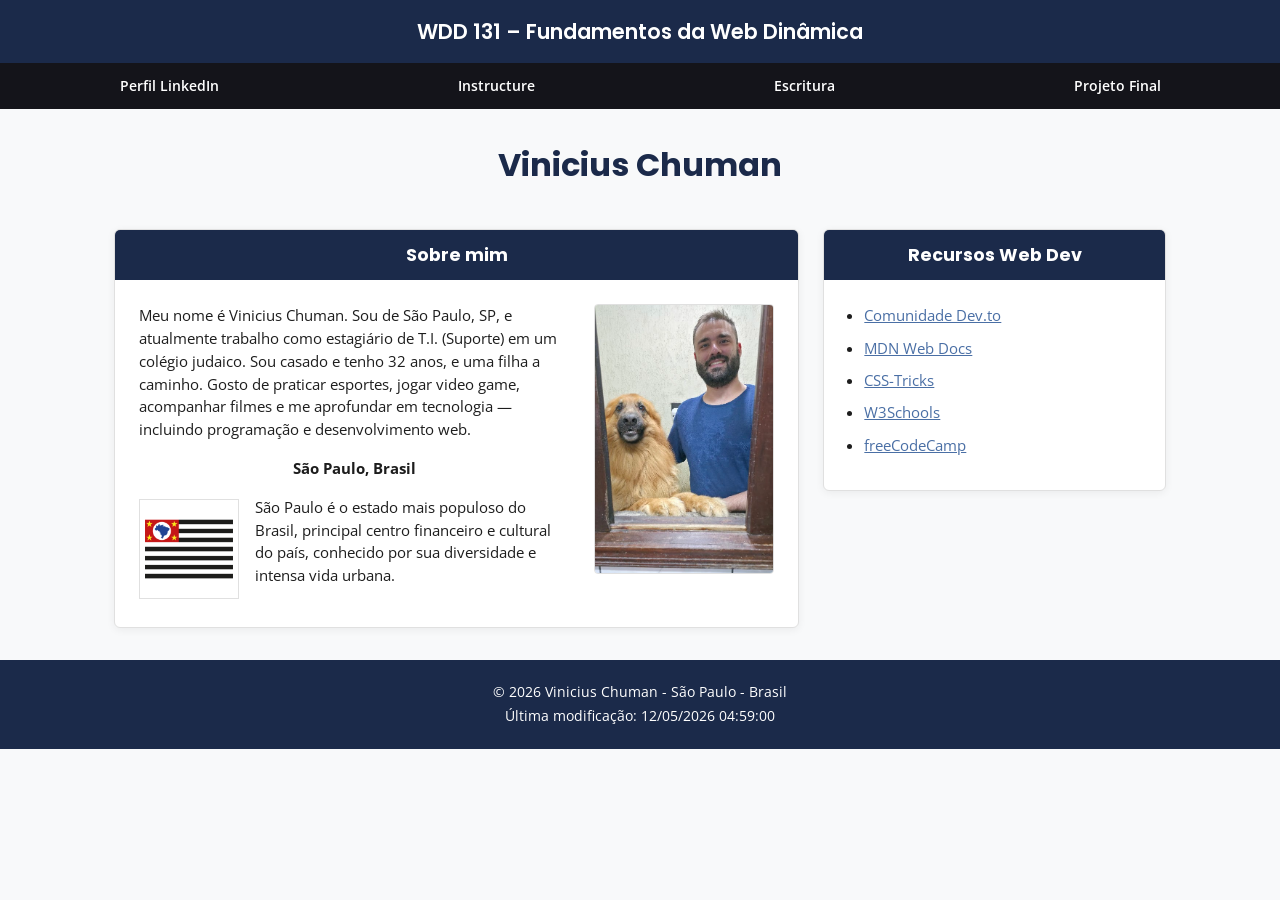
<file: index.html>
<!doctype html>
<html lang="pt-br">
<head>
  <meta charset="UTF-8">
  <meta name="viewport" content="width=device-width, initial-scale=1.0">
  <title>WDD 131 – Fundamentos da Web Dinâmica - Vinicius Chuman</title>
  <meta name="description" content="WDD 131 – Fundamentos da Web Dinâmica. Vinicius Chuman. Página pessoal com informações sobre mim e recursos úteis de desenvolvimento web.">
  <meta name="author" content="Vinicius Chuman">
  <link rel="preconnect" href="https://fonts.googleapis.com">
  <link rel="preconnect" href="https://fonts.gstatic.com" crossorigin>
  <link href="https://fonts.googleapis.com/css2?family=Poppins:wght@400;600;700&family=Open+Sans:wght@400;600&display=swap" rel="stylesheet">
  <link rel="stylesheet" href="styles/base.css">
  <script src="scripts/obterdatas.js" defer></script>
</head>
<body>

  <header>
    <span class="logo" id="course-title">WDD 131 – Fundamentos da Web Dinâmica</span>
    <nav>
      <ul>
        <li><a href="https://www.linkedin.com/in/vinicius-chuman-a1803b101" target="_blank" rel="noopener">Perfil LinkedIn</a></li>
        <li><a href="https://byupw.instructure.com/" target="_blank" rel="noopener">Instructure</a></li>
        <li><a href="https://www.churchofjesuschrist.org/study/scriptures/bofm/1-ne/3?lang=por&id=p7#p7" target="_blank" rel="noopener">Escritura</a></li>
        <li><a href="projeto-final/index.html">Projeto Final</a></li>
      </ul>
    </nav>
  </header>

  <main>
    <h1>Vinicius Chuman</h1>

    <section class="card card-sobre">
      <h2>Sobre mim</h2>
      <div class="sobre-conteudo">
        <div class="sobre-texto">
          <p>
            Meu nome é Vinicius Chuman. Sou de São Paulo, SP, e atualmente trabalho como
            estagiário de T.I. (Suporte) em um colégio judaico. Sou casado e tenho 32 anos,
            e uma filha a caminho. Gosto de praticar esportes, jogar video game, acompanhar
            filmes e me aprofundar em tecnologia — incluindo programação e desenvolvimento web.
          </p>
          <p class="localizacao"><strong>São Paulo, Brasil</strong></p>
          <div class="estado-info">
            <img src="images/bandeira-sao-paulo.png" alt="Bandeira do estado de São Paulo" width="100" height="100">
            <p>
              São Paulo é o estado mais populoso do Brasil, principal centro financeiro e
              cultural do país, conhecido por sua diversidade e intensa vida urbana.
            </p>
          </div>
        </div>
        <img class="foto-perfil" src="images/perfil.jpg" alt="Foto de Vinicius Chuman" width="150" height="270">
      </div>
    </section>

    <section class="card card-recursos">
      <h2>Recursos Web Dev</h2>
      <ul class="lista-recursos">
        <li><a href="https://dev.to/" target="_blank" rel="noopener">Comunidade Dev.to</a></li>
        <li><a href="https://developer.mozilla.org/pt-BR/" target="_blank" rel="noopener">MDN Web Docs</a></li>
        <li><a href="https://css-tricks.com/" target="_blank" rel="noopener">CSS-Tricks</a></li>
        <li><a href="https://www.w3schools.com/" target="_blank" rel="noopener">W3Schools</a></li>
        <li><a href="https://www.freecodecamp.org/" target="_blank" rel="noopener">freeCodeCamp</a></li>
      </ul>
    </section>
  </main>

  <footer>
    <p>&copy; <span id="anoatual"></span> Vinicius Chuman - São Paulo - Brasil</p>
    <p id="ultimaModificacao"></p>
  </footer>

</body>
</html>
</file>
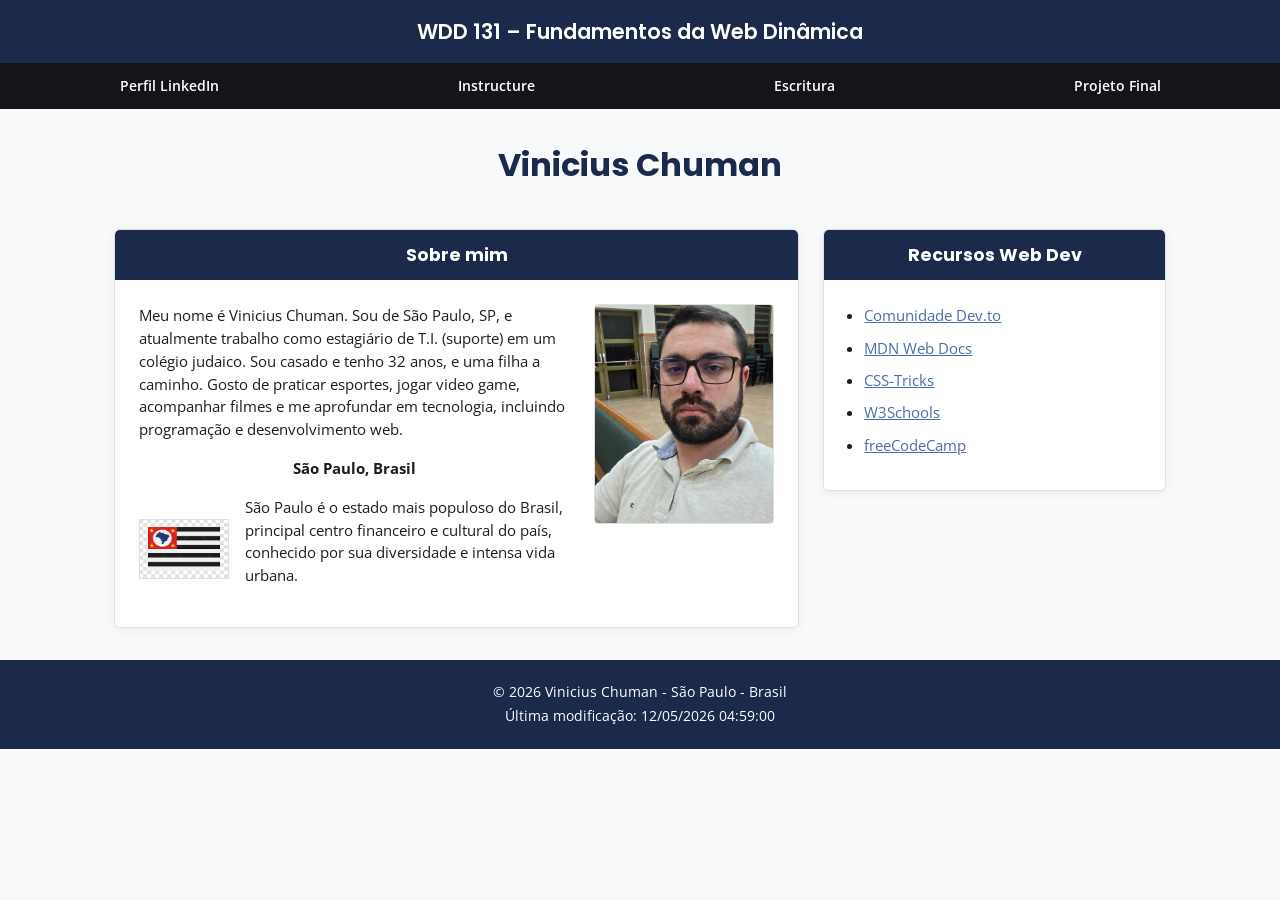
<file: semana_01/index.html>
<!doctype html>
<html lang="pt-br">
<head>
  <meta charset="UTF-8">
  <meta name="viewport" content="width=device-width, initial-scale=1.0">
  <title>WDD 131 – Fundamentos da Web Dinâmica - Vinicius Chuman</title>
  <meta name="description" content="WDD 131 – Fundamentos da Web Dinâmica. Vinicius Chuman. Página pessoal com informações sobre mim e recursos úteis de desenvolvimento web.">
  <meta name="author" content="Vinicius Chuman">
  <link rel="preconnect" href="https://fonts.googleapis.com">
  <link rel="preconnect" href="https://fonts.gstatic.com" crossorigin>
  <link href="https://fonts.googleapis.com/css2?family=Poppins:wght@400;600;700&family=Open+Sans:wght@400;600&display=swap" rel="stylesheet">
  <link rel="stylesheet" href="estilos/base.css">
  <script src="scripts/obterdatas.js" defer></script>
</head>
<body>

  <header>
    <span class="logo" id="course-title">WDD 131 – Fundamentos da Web Dinâmica</span>
    <nav>
      <ul>
        <li><a href="https://www.linkedin.com/in/vinicius-chuman-a1803b101" target="_blank" rel="noopener">Perfil LinkedIn</a></li>
        <li><a href="https://byupw.instructure.com/" target="_blank" rel="noopener">Instructure</a></li>
        <li><a href="https://www.churchofjesuschrist.org/study/scriptures/bofm/moro/8?lang=por#:~:text=3%20Lembro%2Dme%20sempre%20de%20ti%20em%20minhas%20ora%C3%A7%C3%B5es%2C%20rogando%20constantemente%20a%20Deus%2C%20o%20Pai%2C%20em%20nome%20de%20seu%20Santo%20Filho%20Jesus%2C%20que%20ele%2C%20por%20sua%20infinita%20bondade%20e%20gra%C3%A7a%2C%20te%20conserve%20constante%20na%20f%C3%A9%20em%20seu%20nome%20at%C3%A9%20o%20fim." target="_blank" rel="noopener">Escritura</a></li>
        <li><a href="projeto-final/index.html">Projeto Final</a></li>
      </ul>
    </nav>
  </header>

  <main>
    <h1>Vinicius Chuman</h1>

    <section class="card card-sobre">
      <h2>Sobre mim</h2>
      <div class="sobre-conteudo">
        <div class="sobre-texto">
          <p>
            Meu nome é Vinicius Chuman. Sou de São Paulo, SP, e atualmente trabalho como
            estagiário de T.I. (suporte) em um colégio judaico. Sou casado e tenho 32 anos,
            e uma filha a caminho. Gosto de praticar esportes, jogar video game, acompanhar
            filmes e me aprofundar em tecnologia, incluindo programação e desenvolvimento web.
          </p>
          <p class="localizacao"><strong>São Paulo, Brasil</strong></p>
          <div class="estado-info">
            <img src="imagens/bandeira_sp.png" alt="Bandeira do estado de São Paulo" width="90" height="60">
            <p>
              São Paulo é o estado mais populoso do Brasil, principal centro financeiro e
              cultural do país, conhecido por sua diversidade e intensa vida urbana.
            </p>
          </div>
        </div>
        <img class="foto-perfil" src="imagens/perfil.jpg" alt="Foto de Vinicius Chuman" width="180" height="220">
      </div>
    </section>

    <section class="card card-recursos">
      <h2>Recursos Web Dev</h2>
      <ul class="lista-recursos">
        <li><a href="https://dev.to/" target="_blank" rel="noopener">Comunidade Dev.to</a></li>
        <li><a href="https://developer.mozilla.org/pt-BR/" target="_blank" rel="noopener">MDN Web Docs</a></li>
        <li><a href="https://css-tricks.com/" target="_blank" rel="noopener">CSS-Tricks</a></li>
        <li><a href="https://www.w3schools.com/" target="_blank" rel="noopener">W3Schools</a></li>
        <li><a href="https://www.freecodecamp.org/" target="_blank" rel="noopener">freeCodeCamp</a></li>
      </ul>
    </section>
  </main>

  <footer>
    <p>&copy; <span id="anoatual"></span> Vinicius Chuman - São Paulo - Brasil</p>
    <p id="ultimaModificacao"></p>
  </footer>

</body>
</html>
</file>
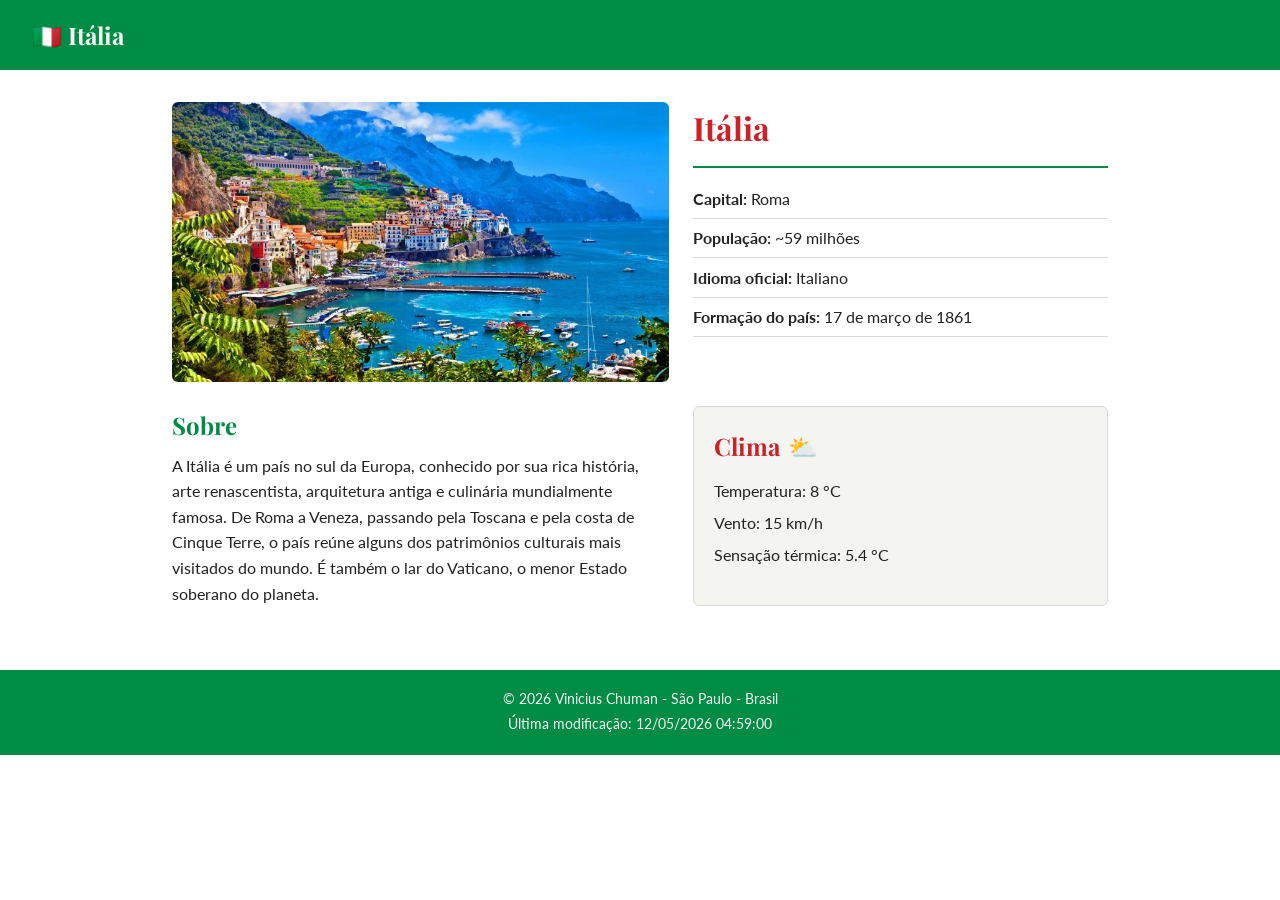
<file: local.html>
<!doctype html>
<html lang="pt-br">
<head>
  <meta charset="UTF-8">
  <meta name="viewport" content="width=device-width, initial-scale=1.0">
  <title>WDD 131 – Itália - Vinicius Chuman</title>
  <meta name="description" content="WDD 131 – Página sobre a Itália. Vinicius Chuman. Informações, clima e curiosidades sobre a Itália.">
  <meta name="author" content="Vinicius Chuman">
  <link rel="preconnect" href="https://fonts.googleapis.com">
  <link rel="preconnect" href="https://fonts.gstatic.com" crossorigin>
  <link href="https://fonts.googleapis.com/css2?family=Playfair+Display:wght@600;700&family=Lato:wght@400;600&display=swap" rel="stylesheet">
  <link rel="stylesheet" href="styles/local.css">
  <script src="scripts/local.js" defer></script>
</head>
<body>

  <header>
    <span class="logo">🇮🇹 Itália</span>
  </header>

  <main>
    <picture class="imagem-principal">
      <source srcset="images/italia-largo.webp" media="(min-width: 700px)">
      <img src="images/italia.webp" alt="Bandeira da Itália" width="700" height="400">
    </picture>

    <section class="info-rapida">
      <h1>Itália</h1>
      <ul>
        <li><strong>Capital:</strong> Roma</li>
        <li><strong>População:</strong> ~59 milhões</li>
        <li><strong>Idioma oficial:</strong> Italiano</li>
        <li><strong>Formação do país:</strong> 17 de março de 1861</li>
      </ul>
    </section>

    <section class="sobre">
      <h2>Sobre</h2>
      <p>
        A Itália é um país no sul da Europa, conhecido por sua rica história, arte renascentista,
        arquitetura antiga e culinária mundialmente famosa. De Roma a Veneza, passando pela Toscana
        e pela costa de Cinque Terre, o país reúne alguns dos patrimônios culturais mais visitados
        do mundo. É também o lar do Vaticano, o menor Estado soberano do planeta.
      </p>
    </section>

    <section class="clima">
      <h2>Clima<span class="icone-clima" aria-hidden="true"></span></h2>
      <img class="icone-clima-mobile" src="images/icone_clima.png" alt="Ícone representando tempo parcialmente nublado" width="48" height="48">
      <p>Temperatura: <span id="temperatura"></span> °C</p>
      <p>Vento: <span id="vento"></span> km/h</p>
      <p>Sensação térmica: <span id="sensacao-termica"></span></p>
    </section>
  </main>

  <footer>
    <p>&copy; <span id="anoatual"></span> Vinicius Chuman - São Paulo - Brasil</p>
    <p id="ultimaModificacao"></p>
  </footer>

</body>
</html>
</file>
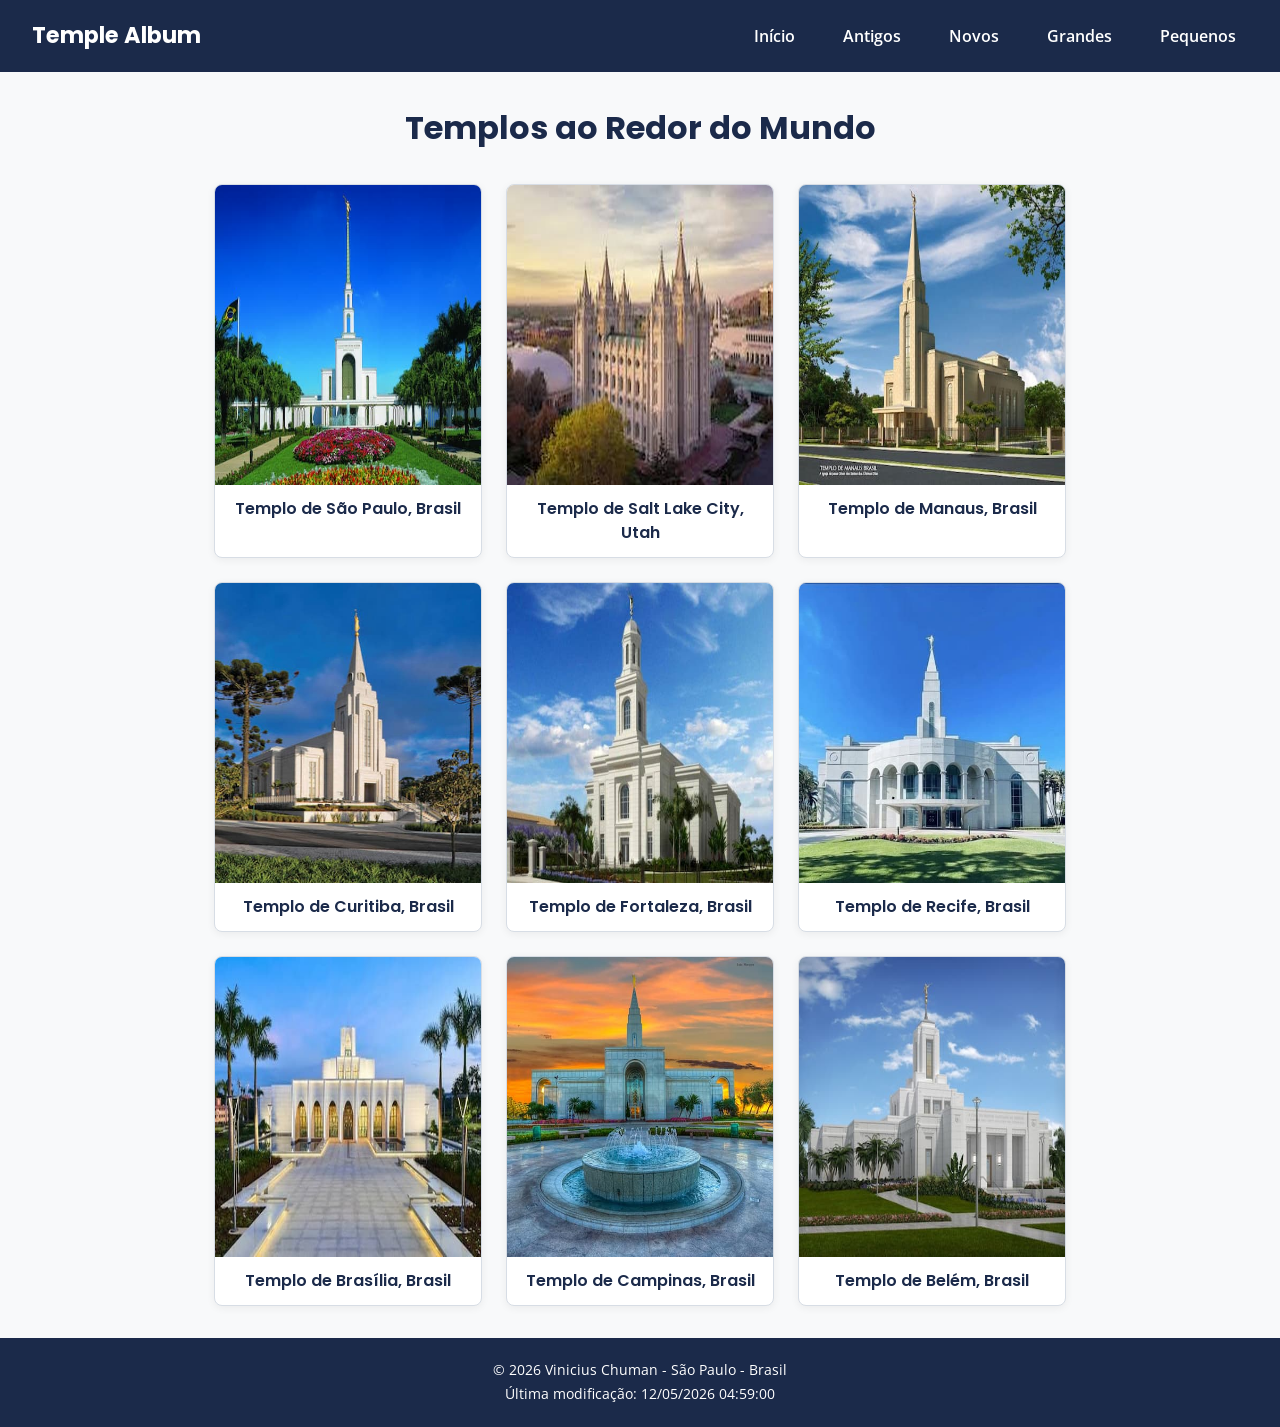
<file: temples.html>
<!doctype html>
<html lang="pt-br">
<head>
  <meta charset="UTF-8">
  <meta name="viewport" content="width=device-width, initial-scale=1.0">
  <title>WDD 131 – Álbum de Templos - Vinicius Chuman</title>
  <meta name="description" content="WDD 131 – Álbum de Templos. Vinicius Chuman. Página responsiva com galeria de imagens de templos e menu hambúrguer.">
  <meta name="author" content="Vinicius Chuman">
  <link rel="preconnect" href="https://fonts.googleapis.com">
  <link rel="preconnect" href="https://fonts.gstatic.com" crossorigin>
  <link href="https://fonts.googleapis.com/css2?family=Poppins:wght@400;600;700&family=Open+Sans:wght@400;600&display=swap" rel="stylesheet">
  <link rel="stylesheet" href="styles/temples.css">
  <link rel="stylesheet" href="styles/temples-large.css">
  <script src="scripts/temples.js" defer></script>
</head>
<body>

  <header>
    <span class="titulo-album">Temple Album</span>
    <button id="hamburger" aria-label="Abrir menu de navegação" aria-expanded="false">☰</button>
    <nav id="nav-menu">
      <ul>
        <li><a href="#">Início</a></li>
        <li><a href="#">Antigos</a></li>
        <li><a href="#">Novos</a></li>
        <li><a href="#">Grandes</a></li>
        <li><a href="#">Pequenos</a></li>
      </ul>
    </nav>
  </header>

  <main>
    <h1>Templos ao Redor do Mundo</h1>

    <figure>
      <img src="images/sao-paulo-brazil-temple.jpg" alt="Templo de São Paulo, Brasil" loading="lazy" width="400" height="300">
      <figcaption>Templo de São Paulo, Brasil</figcaption>
    </figure>

    <figure>
      <img src="images/salt-lake-temple.jpg" alt="Templo de Salt Lake City, Utah" loading="lazy" width="400" height="300">
      <figcaption>Templo de Salt Lake City, Utah</figcaption>
    </figure>

    <figure>
      <img src="images/manaus-temple.jpg" alt="Templo de Manaus, Brasil" loading="lazy" width="400" height="300">
      <figcaption>Templo de Manaus, Brasil</figcaption>
    </figure>

    <figure>
      <img src="images/curtitiba-temple.jpg" alt="Templo de Curitiba, Brasil" loading="lazy" width="400" height="300">
      <figcaption>Templo de Curitiba, Brasil</figcaption>
    </figure>

    <figure>
      <img src="images/templo-fortaleza.jpg" alt="Templo de Fortaleza, Brasil" loading="lazy" width="400" height="300">
      <figcaption>Templo de Fortaleza, Brasil</figcaption>
    </figure>

    <figure>
      <img src="images/recife-brazil-temple.jpg" alt="Templo de Recife, Brasil" loading="lazy" width="400" height="300">
      <figcaption>Templo de Recife, Brasil</figcaption>
    </figure>

    <figure>
      <img src="images/brasilia-temple.jpg" alt="Templo de Brasília, Brasil" loading="lazy" width="400" height="300">
      <figcaption>Templo de Brasília, Brasil</figcaption>
    </figure>

    <figure>
      <img src="images/templo-de-campinas.jpg" alt="Templo de Campinas, Brasil" loading="lazy" width="400" height="300">
      <figcaption>Templo de Campinas, Brasil</figcaption>
    </figure>

    <figure>
      <img src="images/belem-temple.jpg" alt="Templo de Belém, Brasil" loading="lazy" width="400" height="300">
      <figcaption>Templo de Belém, Brasil</figcaption>
    </figure>
  </main>

  <footer>
    <p>&copy; <span id="anoatual"></span> Vinicius Chuman - São Paulo - Brasil</p>
    <p id="ultimaModificacao"></p>
  </footer>

</body>
</html>
</file>
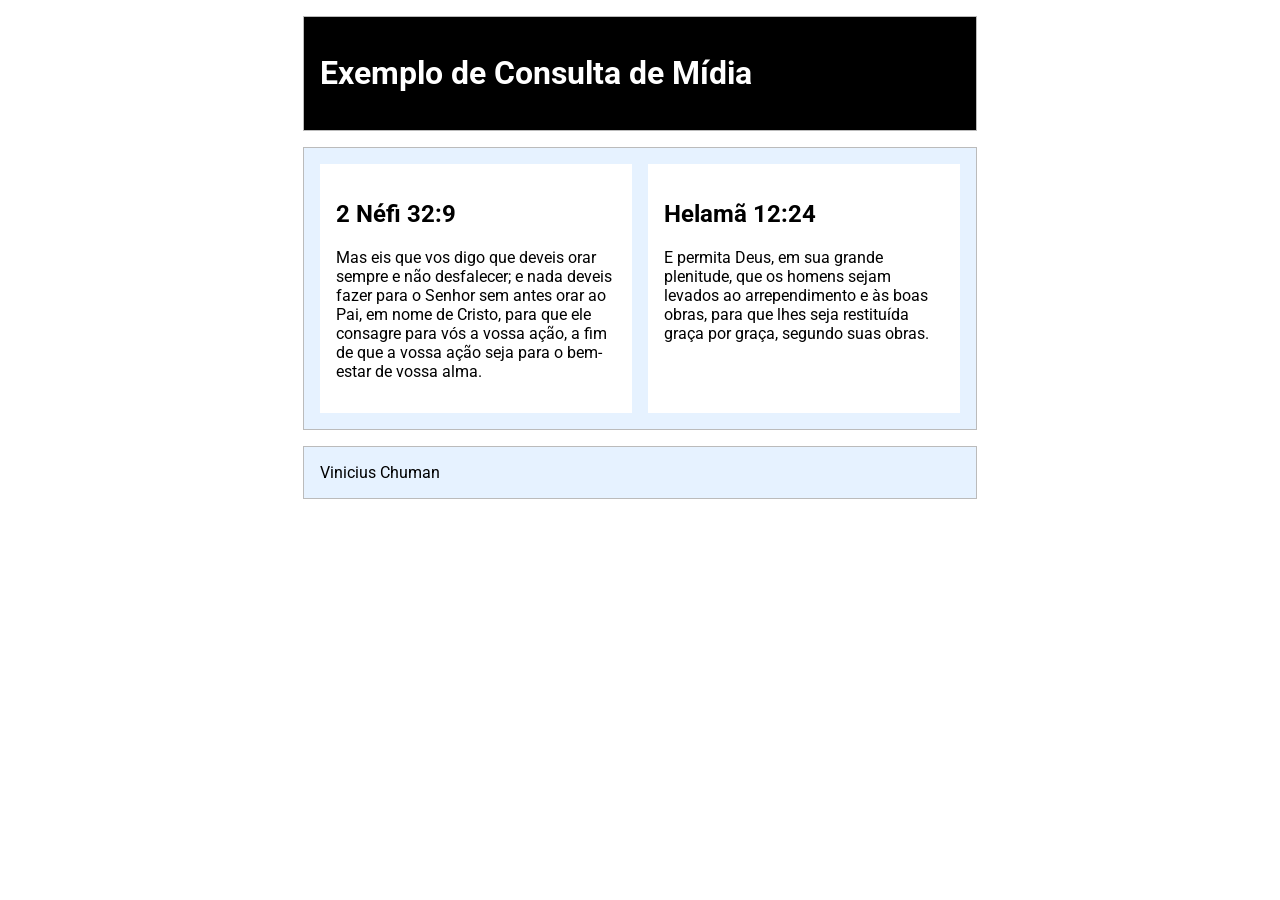
<file: semana_02/consulta-de-midia.html>
<!doctype html>
<html lang="pt-br">
<head>
  <meta charset="utf-8">
  <meta name="viewport" content="width=device-width, initial-scale=1.0">
  <title>WDD 131 – Exemplo de Consulta de Mídia</title>
  <meta name="description" content="Página de exemplo da atividade de aprendizagem sobre consulta de mídia.">
  <meta name="author" content="Vinicius Chuman">
  <link rel="preconnect" href="https://fonts.googleapis.com">
  <link rel="preconnect" href="https://fonts.gstatic.com" crossorigin>
  <link href="https://fonts.googleapis.com/css2?family=Roboto&display=swap" rel="stylesheet">
  <link rel="stylesheet" href="estilos/consulta-de-midia.css">
  <link rel="stylesheet" href="estilos/consulta-de-midia-grande.css">
</head>
<body>

  <header>
    <h1>Exemplo de Consulta de Mídia</h1>
  </header>

  <main>
    <section>
      <h2>2 Néfi 32:9</h2>
      <p>Mas eis que vos digo que deveis orar sempre e não desfalecer; e nada deveis fazer para o Senhor sem antes orar ao Pai, em nome de Cristo, para que ele consagre para vós a vossa ação, a fim de que a vossa ação seja para o bem-estar de vossa alma.</p>
    </section>
    <section>
      <h2>Helamã 12:24</h2>
      <p>E permita Deus, em sua grande plenitude, que os homens sejam levados ao arrependimento e às boas obras, para que lhes seja restituída graça por graça, segundo suas obras.</p>
    </section>
  </main>

  <footer>
    Vinicius Chuman
  </footer>

</body>
</html>
</file>
<file: styles/base.css>
:root {
  --cor-primaria: #1b2a4a;
  --cor-nav: #14141a;
  --cor-secundaria: #2d3f6b;
  --cor-destaque: #4a6fa5;
  --cor-fundo: #f8f9fa;
  --cor-texto: #1d1d1d;
  --cor-branco: #ffffff;
  --cor-borda: #e0e0e0;

  --fonte-titulo: "Poppins", sans-serif;
  --fonte-corpo: "Open Sans", sans-serif;
}

* {
  box-sizing: border-box;
  margin: 0;
  padding: 0;
}

body {
  font-family: var(--fonte-corpo);
  color: var(--cor-texto);
  background-color: var(--cor-fundo);
  line-height: 1.5;
}

img {
  max-width: 100%;
  display: block;
}

a {
  color: inherit;
  text-decoration: none;
}

header {
  background-color: var(--cor-primaria);
  color: var(--cor-branco);
}

header .logo {
  display: block;
  text-align: center;
  font-family: var(--fonte-titulo);
  font-weight: 600;
  font-size: 1.3rem;
  padding: 1rem 1.5rem;
}

nav {
  background-color: var(--cor-nav);
}

nav ul {
  list-style: none;
  display: flex;
  flex-wrap: wrap;
  justify-content: space-around;
}

nav a {
  display: block;
  color: var(--cor-branco);
  font-weight: 600;
  font-size: 0.9rem;
  padding: 0.75rem 1rem;
  transition: background-color 0.3s ease, color 0.3s ease;
}

nav a:hover,
nav a:focus {
  background-color: var(--cor-destaque);
  color: var(--cor-branco);
}

main {
  max-width: 1100px;
  margin: 2rem auto;
  padding: 0 1.5rem;
  display: grid;
  grid-template-columns: 1fr;
  gap: 1.5rem;
}

main > h1 {
  font-family: var(--fonte-titulo);
  color: var(--cor-primaria);
  text-align: center;
  margin-bottom: 1rem;
}

@media (min-width: 800px) {
  main {
    grid-template-columns: 2fr 1fr;
    align-items: start;
  }
  main > h1 {
    grid-column: 1 / -1;
  }
}

.card {
  background-color: var(--cor-branco);
  border: 1px solid var(--cor-borda);
  border-radius: 6px;
  overflow: hidden;
  box-shadow: 0 2px 8px rgba(0, 0, 0, 0.06);
}

.card h2 {
  background-color: var(--cor-primaria);
  color: var(--cor-branco);
  font-family: var(--fonte-titulo);
  font-size: 1.1rem;
  text-align: center;
  padding: 0.75rem;
}

.sobre-conteudo {
  display: flex;
  flex-wrap: wrap;
  gap: 1.5rem;
  padding: 1.5rem;
}

.sobre-texto {
  flex: 1 1 300px;
}

.sobre-texto p {
  font-size: 0.95rem;
  margin-bottom: 1rem;
}

.localizacao {
  text-align: center;
}

.estado-info {
  display: flex;
  align-items: center;
  gap: 1rem;
  margin-top: 0.5rem;
}

.estado-info img {
  flex-shrink: 0;
  border: 1px solid var(--cor-borda);
}

.foto-perfil {
  flex: 0 0 180px;
  border-radius: 4px;
  object-fit: cover;
  border: 1px solid var(--cor-borda);
}

.lista-recursos {
  list-style: disc;
  padding: 1.5rem 1.5rem 1.5rem 2.5rem;
}

.lista-recursos li {
  margin-bottom: 0.6rem;
  font-size: 0.95rem;
}

.lista-recursos a {
  color: var(--cor-destaque);
  text-decoration: underline;
}

.lista-recursos a:hover {
  color: var(--cor-primaria);
}

footer {
  background-color: var(--cor-primaria);
  color: var(--cor-branco);
  text-align: center;
  padding: 1.2rem;
  margin-top: 2rem;
  font-size: 0.85rem;
}

footer p {
  margin: 0.2rem 0;
}
</file>
<file: semana_01/estilos/base.css>
:root {
  --cor-primaria: #1b2a4a;
  --cor-nav: #14141a;
  --cor-secundaria: #2d3f6b;
  --cor-destaque: #4a6fa5;
  --cor-fundo: #f8f9fa;
  --cor-texto: #1d1d1d;
  --cor-branco: #ffffff;
  --cor-borda: #e0e0e0;

  --fonte-titulo: "Poppins", sans-serif;
  --fonte-corpo: "Open Sans", sans-serif;
}

* {
  box-sizing: border-box;
  margin: 0;
  padding: 0;
}

body {
  font-family: var(--fonte-corpo);
  color: var(--cor-texto);
  background-color: var(--cor-fundo);
  line-height: 1.5;
}

img {
  max-width: 100%;
  display: block;
}

a {
  color: inherit;
  text-decoration: none;
}

header {
  background-color: var(--cor-primaria);
  color: var(--cor-branco);
}

header .logo {
  display: block;
  text-align: center;
  font-family: var(--fonte-titulo);
  font-weight: 600;
  font-size: 1.3rem;
  padding: 1rem 1.5rem;
}

nav {
  background-color: var(--cor-nav);
}

nav ul {
  list-style: none;
  display: flex;
  flex-wrap: wrap;
  justify-content: space-around;
}

nav a {
  display: block;
  color: var(--cor-branco);
  font-weight: 600;
  font-size: 0.9rem;
  padding: 0.75rem 1rem;
  transition: background-color 0.3s ease, color 0.3s ease;
}

nav a:hover,
nav a:focus {
  background-color: var(--cor-destaque);
  color: var(--cor-branco);
}

main {
  max-width: 1100px;
  margin: 2rem auto;
  padding: 0 1.5rem;
  display: grid;
  grid-template-columns: 1fr;
  gap: 1.5rem;
}

main > h1 {
  font-family: var(--fonte-titulo);
  color: var(--cor-primaria);
  text-align: center;
  margin-bottom: 1rem;
}

@media (min-width: 800px) {
  main {
    grid-template-columns: 2fr 1fr;
    align-items: start;
  }
  main > h1 {
    grid-column: 1 / -1;
  }
}

.card {
  background-color: var(--cor-branco);
  border: 1px solid var(--cor-borda);
  border-radius: 6px;
  overflow: hidden;
  box-shadow: 0 2px 8px rgba(0, 0, 0, 0.06);
}

.card h2 {
  background-color: var(--cor-primaria);
  color: var(--cor-branco);
  font-family: var(--fonte-titulo);
  font-size: 1.1rem;
  text-align: center;
  padding: 0.75rem;
}

.sobre-conteudo {
  display: flex;
  flex-wrap: wrap;
  gap: 1.5rem;
  padding: 1.5rem;
}

.sobre-texto {
  flex: 1 1 300px;
}

.sobre-texto p {
  font-size: 0.95rem;
  margin-bottom: 1rem;
}

.localizacao {
  text-align: center;
}

.estado-info {
  display: flex;
  align-items: center;
  gap: 1rem;
  margin-top: 0.5rem;
}

.estado-info img {
  flex-shrink: 0;
  border: 1px solid var(--cor-borda);
}

.foto-perfil {
  flex: 0 0 180px;
  border-radius: 4px;
  object-fit: cover;
  border: 1px solid var(--cor-borda);
}

.lista-recursos {
  list-style: disc;
  padding: 1.5rem 1.5rem 1.5rem 2.5rem;
}

.lista-recursos li {
  margin-bottom: 0.6rem;
  font-size: 0.95rem;
}

.lista-recursos a {
  color: var(--cor-destaque);
  text-decoration: underline;
}

.lista-recursos a:hover {
  color: var(--cor-primaria);
}

footer {
  background-color: var(--cor-primaria);
  color: var(--cor-branco);
  text-align: center;
  padding: 1.2rem;
  margin-top: 2rem;
  font-size: 0.85rem;
}

footer p {
  margin: 0.2rem 0;
}
</file>
<file: styles/local.css>
/* ===== Variáveis CSS globais (esquema de cores da bandeira da Itália) ===== */
:root {
  --verde-italia: #008C45;
  --branco-italia: #F4F5F0;
  --vermelho-italia: #CD212A;
  --cor-texto: #222222;
  --cor-fundo: #ffffff;
  --cor-borda: #d9d9d9;

  --fonte-titulo: "Playfair Display", serif;
  --fonte-corpo: "Lato", sans-serif;
}

* {
  box-sizing: border-box;
  margin: 0;
  padding: 0;
}

body {
  font-family: var(--fonte-corpo);
  color: var(--cor-texto);
  background-color: var(--cor-fundo);
  line-height: 1.6;
}

img {
  max-width: 100%;
  display: block;
}

/* ===== Header ===== */
header {
  background-color: var(--verde-italia);
  color: var(--branco-italia);
  padding: 1rem;
  text-align: center;
}

.logo {
  font-family: var(--fonte-titulo);
  font-weight: 700;
  font-size: 1.5rem;
}

/* ===== Main (mobile-first: uma coluna) ===== */
main {
  display: grid;
  grid-template-columns: 1fr;
  gap: 1.5rem;
  max-width: 1000px;
  margin: 0 auto;
  padding: 1rem;
}

.imagem-principal img {
  width: 100%;
  height: auto;
  border-radius: 6px;
}

/* ===== Informações rápidas ===== */
.info-rapida h1 {
  font-family: var(--fonte-titulo);
  color: var(--vermelho-italia);
  font-size: 2rem;
  margin-bottom: 0.75rem;
}

.info-rapida ul {
  list-style: none;
  border-top: 2px solid var(--verde-italia);
  padding-top: 0.75rem;
}

.info-rapida li {
  padding: 0.4rem 0;
  border-bottom: 1px solid var(--cor-borda);
}

/* ===== Sobre ===== */
.sobre h2 {
  font-family: var(--fonte-titulo);
  color: var(--verde-italia);
  margin-bottom: 0.5rem;
}

/* ===== Clima ===== */
.clima {
  background-color: var(--branco-italia);
  border: 1px solid var(--cor-borda);
  border-radius: 6px;
  padding: 1.25rem;
}

.clima h2 {
  font-family: var(--fonte-titulo);
  color: var(--vermelho-italia);
  margin-bottom: 0.75rem;
}

.clima p {
  margin-bottom: 0.4rem;
}

/* Ícone de clima em SVG: só aparece na visualização móvel */
.icone-clima-mobile {
  margin-bottom: 0.75rem;
}

/* Ícone de clima com pseudoelemento: só aparece na visualização mais ampla */
.icone-clima {
  display: none;
}

/* ===== Footer ===== */
footer {
  background-color: var(--verde-italia);
  color: var(--branco-italia);
  text-align: center;
  padding: 1rem;
  margin-top: 2rem;
  font-size: 0.85rem;
}

footer p {
  margin: 0.2rem 0;
}

/* ===== Consulta de mídia: visualização mais ampla ===== */
@media screen and (min-width: 700px) {

  header {
    text-align: left;
    padding: 1rem 2rem;
  }

  main {
    grid-template-columns: 1.2fr 1fr;
    grid-template-areas:
      "imagem info"
      "sobre  clima";
    padding: 2rem;
  }

  .imagem-principal { grid-area: imagem; }
  .info-rapida { grid-area: info; }
  .sobre { grid-area: sobre; }
  .clima { grid-area: clima; }

  /* Esconde o ícone SVG do mobile na visualização ampla */
  .icone-clima-mobile {
    display: none;
  }

  /* Mostra o pseudoelemento como ícone de clima na visualização ampla */
  .icone-clima {
    display: inline-block;
  }

  .icone-clima::before {
    content: "⛅";
    margin-left: 0.5rem;
  }
}
</file>
<file: styles/temples.css>
/* ===== Mobile-first: estilo base do Álbum de Templos ===== */

:root {
  --cor-primaria: #1b2a4a;
  --cor-secundaria: #2d3f6b;
  --cor-destaque: #4a6fa5;
  --cor-fundo: #f8f9fa;
  --cor-texto: #1d1d1d;
  --cor-branco: #ffffff;
  --cor-borda: #d7dde5;

  --fonte-titulo: "Poppins", sans-serif;
  --fonte-corpo: "Open Sans", sans-serif;
}

* {
  box-sizing: border-box;
  margin: 0;
  padding: 0;
}

body {
  font-family: var(--fonte-corpo);
  color: var(--cor-texto);
  background-color: var(--cor-fundo);
  line-height: 1.5;
}

img {
  max-width: 100%;
  display: block;
}

a {
  color: inherit;
  text-decoration: none;
}

/* ===== Header ===== */
header {
  background-color: var(--cor-primaria);
  color: var(--cor-branco);
  padding: 1rem 1.5rem;
  position: relative;
}

.titulo-album {
  display: block;
  text-align: center;
  font-family: var(--fonte-titulo);
  font-weight: 700;
  font-size: 1.4rem;
}

/* Botão hambúrguer: visível por padrão (mobile) */
#hamburger {
  position: absolute;
  top: 1rem;
  right: 1.2rem;
  background: none;
  border: none;
  color: var(--cor-branco);
  font-size: 1.8rem;
  line-height: 1;
  cursor: pointer;
}

/* Menu de navegação escondido até o hambúrguer ser clicado */
#nav-menu {
  display: none;
  margin-top: 1rem;
}

#nav-menu.open {
  display: block;
}

#nav-menu ul {
  list-style: none;
  display: flex;
  flex-direction: column;
  gap: 0.5rem;
}

#nav-menu a {
  display: block;
  font-weight: 600;
  padding: 0.5rem 0.75rem;
  border-radius: 4px;
  text-align: center;
  transition: background-color 0.3s ease, color 0.3s ease;
}

#nav-menu a:hover,
#nav-menu a:focus {
  background-color: var(--cor-destaque);
  color: var(--cor-branco);
}

/* ===== Main ===== */
main {
  max-width: 900px;
  margin: 2rem auto;
  padding: 0 1.5rem;
  display: grid;
  grid-template-columns: 1fr;
  gap: 1.5rem;
}

main > h1 {
  font-family: var(--fonte-titulo);
  color: var(--cor-primaria);
  text-align: center;
  margin-bottom: 0.5rem;
}

/* ===== Figures ===== */
figure {
  background-color: var(--cor-branco);
  border: 1px solid var(--cor-borda);
  border-radius: 8px;
  overflow: hidden;
  box-shadow: 0 2px 8px rgba(0, 0, 0, 0.06);
}

figcaption {
  font-family: var(--fonte-titulo);
  font-weight: 600;
  color: var(--cor-primaria);
  text-align: center;
  padding: 0.75rem;
}

/* ===== Footer ===== */
footer {
  background-color: var(--cor-primaria);
  color: var(--cor-branco);
  text-align: center;
  padding: 1.2rem;
  margin-top: 2rem;
  font-size: 0.85rem;
}

footer p {
  margin: 0.2rem 0;
}
</file>
<file: styles/temples-large.css>
/* ===== Estilo para telas maiores (min-width: 700px) ===== */

@media screen and (min-width: 700px) {

  header {
    display: flex;
    align-items: center;
    justify-content: space-between;
    padding: 1rem 2rem;
  }

  .titulo-album {
    text-align: left;
    margin-bottom: 0;
  }

  /* Hambúrguer só aparece em telas pequenas */
  #hamburger {
    display: none;
  }

  /* Nav sempre visível em telas grandes */
  #nav-menu {
    display: block;
    margin-top: 0;
  }

  #nav-menu ul {
    flex-direction: row;
    gap: 1.5rem;
  }

  /* Cartões de templo em grade responsiva */
  main {
    grid-template-columns: repeat(auto-fit, minmax(250px, 1fr));
  }

  main > h1 {
    grid-column: 1 / -1;
  }
}
</file>
<file: semana_02/estilos/consulta-de-midia.css>
body {
  font-family: 'Roboto', sans-serif;
}

header,
main,
footer {
  max-width: 640px;
  margin: 1rem auto;
  border: 1px solid #bbb;
  padding: 1rem;
  background-color: #e6f2ff;
}

main {
  display: grid;
  grid-template-columns: 1fr;
  grid-gap: 1rem;
}

section {
  padding: 1rem;
  background-color: #fff;
}
</file>
<file: semana_02/estilos/consulta-de-midia-grande.css>
@media screen and (min-width: 500px) {
  header {
    background-color: #000;
    color: #fff;
  }

  main {
    grid-template-columns: 1fr 1fr;
  }
}
</file>
